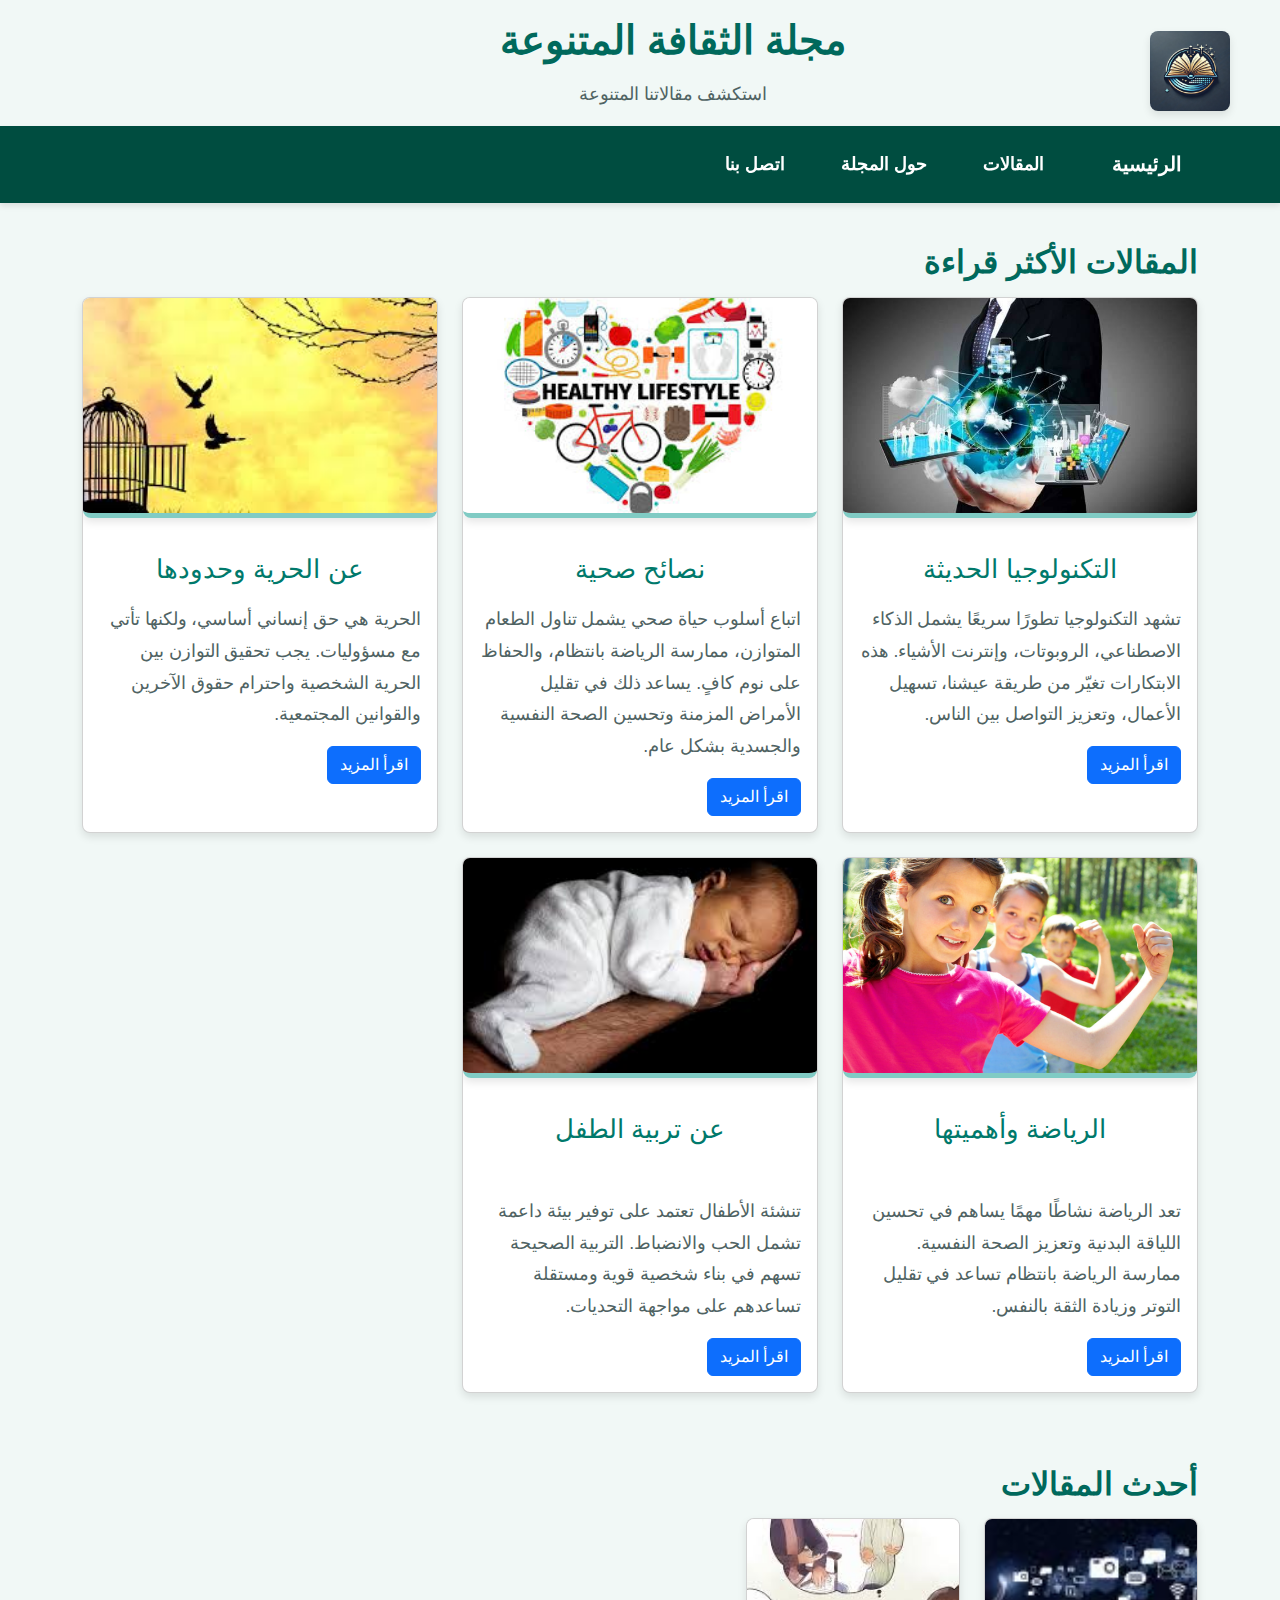
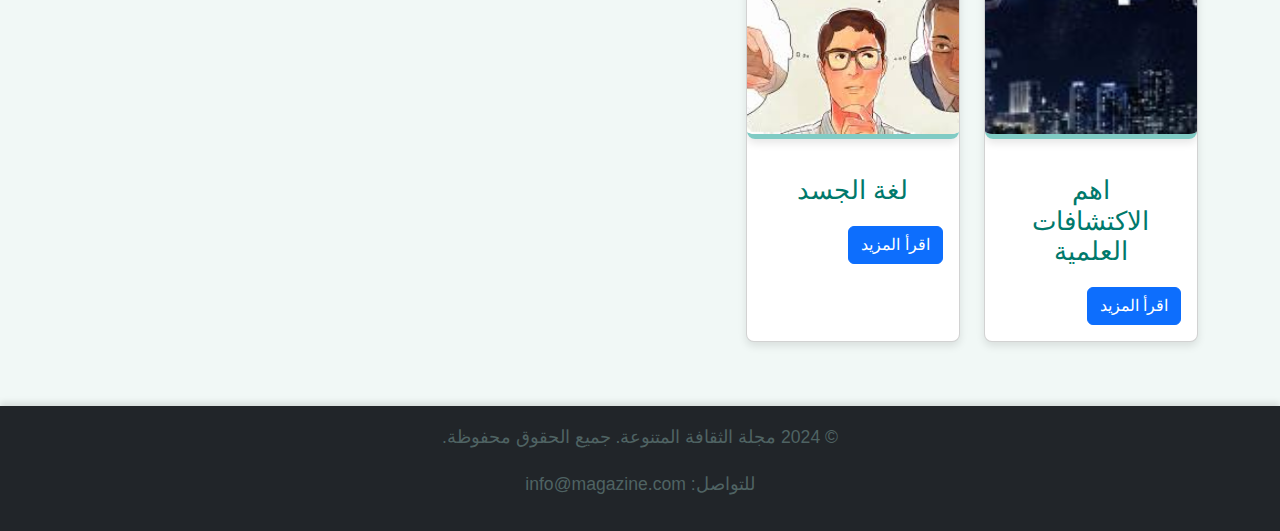
<file: Articles_project/index.html>
<!DOCTYPE html>
<html lang="ar" dir="rtl">

<head>
    <meta charset="UTF-8">
    <meta name="viewport" content="width=device-width, initial-scale=1.0">
    <title>المجلة الإلكترونية</title>
    <link rel="stylesheet" href="https://cdn.jsdelivr.net/npm/bootstrap@5.3.0/dist/css/bootstrap.min.css">
    <link rel="stylesheet" href="style.css">
</head>

<body>
    <!-- Header -->
    <header class="text-white text-center py-3 ">
        <!-- Logo and Title -->
        <div class="header-container" style="display: flex; align-items: center; justify-content: space-between;">
            <!-- Logo -->
            <img src="img/logo.webp" alt="شعار المجلة" class="img-fluid" style="max-height: 80px; margin-right: 50px;">
            <!-- Title and Description -->
            <div style=" margin-left: 500px;">
                <h1>مجلة الثقافة المتنوعة</h1>
                <p>استكشف مقالاتنا المتنوعة</p>
            </div>
        </div>

        <!-- Navbar -->
        <nav class="navbar navbar-expand-lg navbar-dark ">
            <div class="container">
                <a class="navbar-brand" href="index.html">الرئيسية</a>
                <button class="navbar-toggler" type="button" data-bs-toggle="collapse" data-bs-target="#navbarNav">
                    <span class="navbar-toggler-icon"></span>
                </button>
                <div class="collapse navbar-collapse" id="navbarNav">
                    <ul class="navbar-nav">
                        <li class="nav-item">
                            <a class="nav-link active" href="articles.html">المقالات</a>
                        </li>
                        <li class="nav-item">
                            <a class="nav-link" href="about.html">حول المجلة</a>
                        </li>
                        <li class="nav-item">
                            <a class="nav-link" href="contact.html">اتصل بنا</a>
                        </li>
                    </ul>
                </div>
            </div>
        </nav>
    </header>

    <!-- Main Content -->
    <main class="container my-4">
        <!-- Most Read Articles -->
        <section>
            <h2>المقالات الأكثر قراءة</h2>
            <div class="d-flex flex-wrap justify-content-between">
                 <!-- Article Card 2 -->
                 <div class="row">

            <div class="col-md-4 mb-4">
                <div class="card h-100">
                    <img src="img/tech1.jpg" id="article1-img" class="card-img-top" alt="التكنولوجيا" >
                    <div class="card-body">
                        <h5 class="card-title">التكنولوجيا الحديثة</h5>
                        <p class="card-text">تشهد التكنولوجيا تطورًا سريعًا يشمل الذكاء الاصطناعي، الروبوتات، وإنترنت الأشياء. هذه الابتكارات تغيّر من طريقة عيشنا، تسهيل الأعمال، وتعزيز التواصل بين الناس.</p>
                        <button class="btn btn-primary" onclick="openArticle(0)">اقرأ المزيد</button>
                    </div>
                </div>
            </div>

                <div class="col-md-4 mb-4">
                 <div class="card h-100">
                    <img src="img/life1.jfif" id="article2-img" class="card-img-top" alt="الصحة" >
                    <div class="card-body">
                        <h5 class="card-title">نصائح صحية</h5>
                        <p class="card-text">
                            اتباع أسلوب حياة صحي يشمل تناول الطعام المتوازن، ممارسة الرياضة بانتظام، والحفاظ على نوم كافٍ. يساعد ذلك في تقليل الأمراض المزمنة وتحسين الصحة النفسية والجسدية بشكل عام.</p>
                        
                        <button class="btn btn-primary" onclick="openArticle(4)">اقرأ المزيد</button>

                    </div>
                </div>
                </div>
                <div class="col-md-4 mb-4">
                    <div class="card h-100">
                        <img src="img/free1.jfif" id="article3-img" class="card-img-top" alt="الحرية" >
                        <div class="card-body">
                            <h5 class="card-title">عن الحرية وحدودها</h5>
                            <p class="card-text">الحرية هي حق إنساني أساسي، ولكنها تأتي مع مسؤوليات. يجب تحقيق التوازن بين الحرية الشخصية واحترام حقوق الآخرين والقوانين المجتمعية.</p>
                            <button class="btn btn-primary" onclick="openArticle(10)">اقرأ المزيد</button>
                        </div>
                    </div>
                </div>
                <div class="col-md-4 mb-4">
                    <div class="card h-100">
                        <img src="img/sport2.jpg" id="article4-img" class="card-img-top" alt="الرياضة">
                        <div class="card-body">
                            <h5 class="card-title">الرياضة وأهميتها</h5>
                            <p class="card-text"><br>تعد الرياضة نشاطًا مهمًا يساهم في تحسين اللياقة البدنية وتعزيز الصحة النفسية. ممارسة الرياضة بانتظام تساعد في تقليل التوتر وزيادة الثقة بالنفس.</p>
                            <button class="btn btn-primary" onclick="openArticle(6)">اقرأ المزيد</button>
                        </div>
                    </div>
                </div>

                <div class="col-md-4 mb-4">
                    <div class="card h-100">
                        <img src="img/child.jfif" id="article5-img" class="card-img-top" >
                        <div class="card-body">
                            <h5 class="card-title">عن تربية الطفل</h5>
                            <p class="card-text"><br>تنشئة الأطفال تعتمد على توفير بيئة داعمة تشمل الحب والانضباط. التربية الصحيحة تسهم في بناء شخصية قوية ومستقلة تساعدهم على مواجهة التحديات.</p>
    
                            <button class="btn btn-primary" onclick="openArticle(18)">اقرأ المزيد</button>
                        </div>
                    </div>
                </div>
            

        </section>
    </div>
        <!-- Latest Articles -->
        <section class="mt-5">
            <h2>أحدث المقالات</h2>
            <div class="d-flex justify-content-between flex-wrap">
                <div class="row">

                   
                <div class="col-md-4 mb-4">
                    <div class="card h-100">
                    <img src="img/tech7.jpg" class="card-img-top" alt="العلم">
                    <div class="card-body">
                        <h5 class="card-title">اهم الاكتشافات العلمية</h5>
                        <button class="btn btn-primary" onclick="openArticle(12)">اقرأ المزيد</button>
                    </div>
                </div>
                </div>
                <div class="col-md-4 mb-4">
                    <div class="card h-100">
                    <img src="img/body1.jfif" class="card-img-top" alt="الجسد">
                    <div class="card-body">
                        <h5 class="card-title">لغة الجسد</h5>
                        <button class="btn btn-primary" onclick="openArticle(7)">اقرأ المزيد</button>
                    </div>
                </div>
                </div>
            </div>
            </div>
        </section>
    </main>


    <!-- Footer -->
    <footer class="bg-dark text-white text-center py-3">
        <p>&copy; 2024 مجلة الثقافة المتنوعة. جميع الحقوق محفوظة.</p>
        <p>للتواصل: info@magazine.com</p>
    </footer>

    <!-- JavaScript Section -->
    <script src="https://cdn.jsdelivr.net/npm/bootstrap@5.3.0/dist/js/bootstrap.bundle.min.js"></script>
    <script src="app.js"></script>
</body>

</html>
</file>
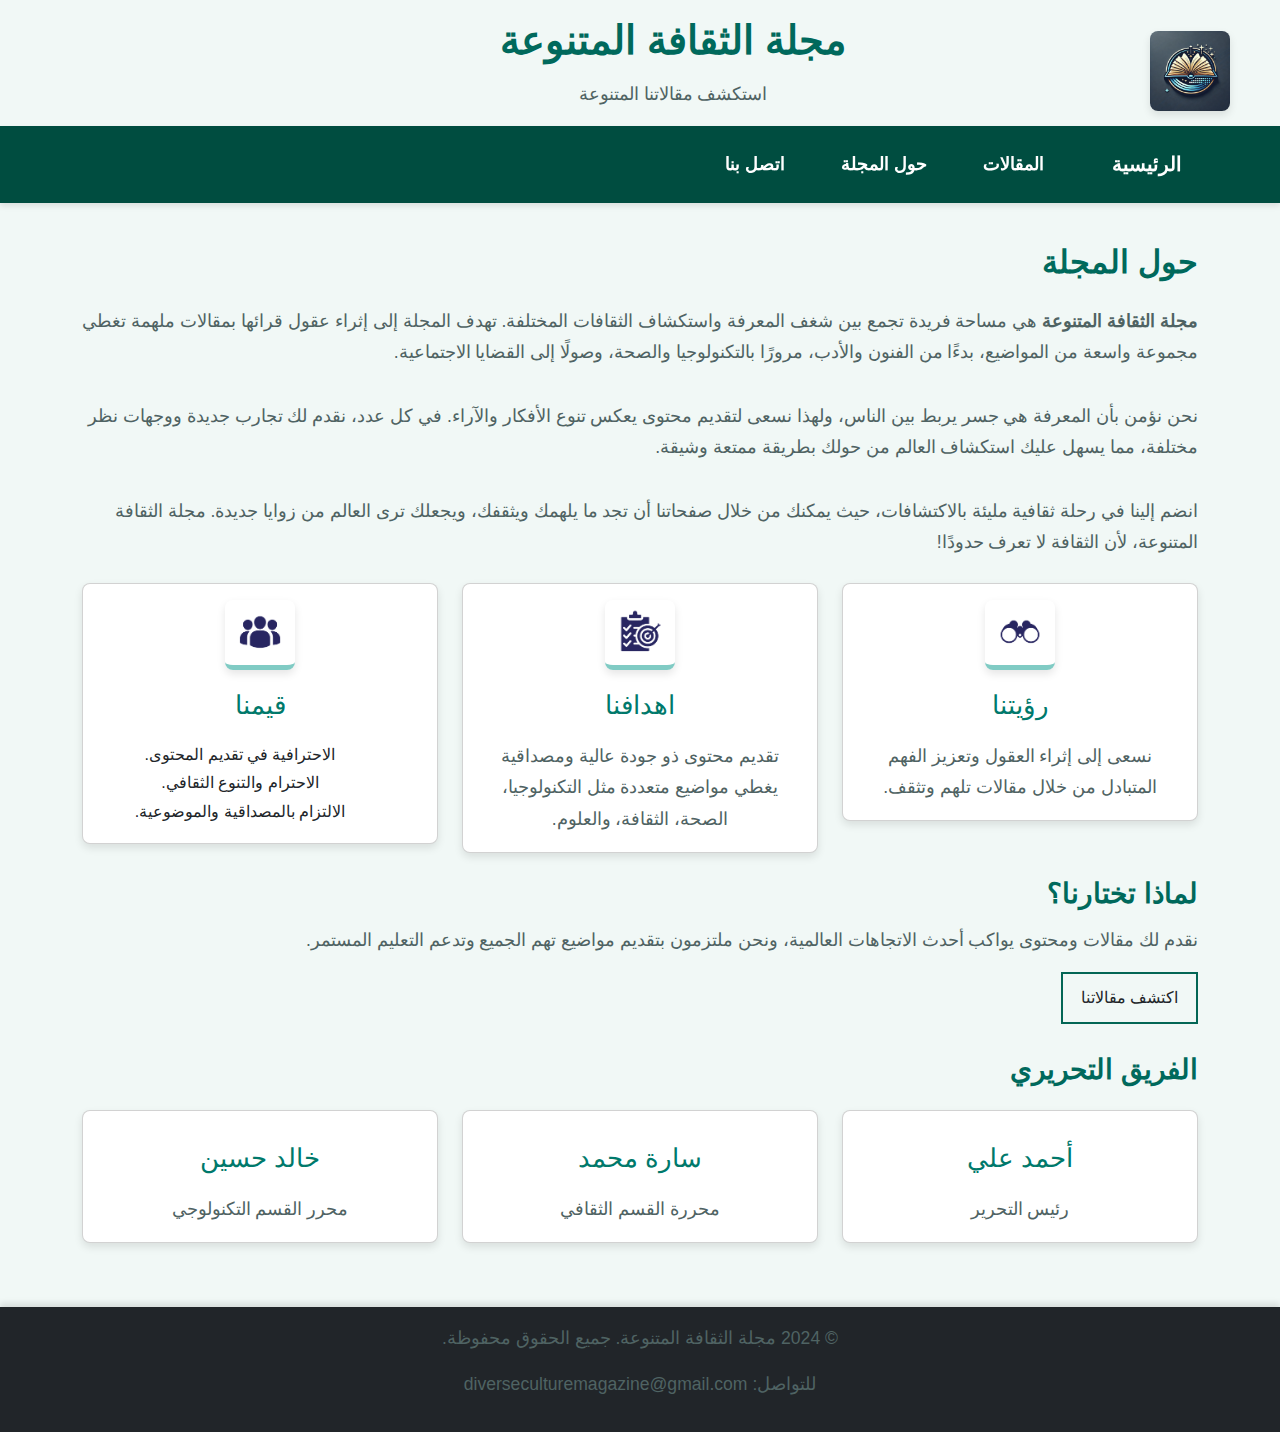
<file: Articles_project/about.html>
<!DOCTYPE html>
<html lang="ar" dir="rtl">

<head>
    <meta charset="UTF-8">
    <meta name="viewport" content="width=device-width, initial-scale=1.0">
    <title>حول المجلة - مجلة الثقافة المتنوعة</title>
    <link rel="stylesheet" href="https://cdn.jsdelivr.net/npm/bootstrap@5.3.0/dist/css/bootstrap.min.css">
    <link rel="stylesheet" href="style.css">
    
</head>

<body>
  <!-- Header -->
  <header class=" text-white text-center py-3">
    <!-- Logo and Title -->
    <div class="header-container" style="display: flex; align-items: center; justify-content: space-between;">
        <!-- Logo -->
        <img src="img/logo.webp" alt="شعار المجلة" class="img-fluid" style="max-height: 80px; margin-right: 50px;">
        <!-- Title and Description -->
        <div style=" margin-left: 500px;">
            <h1>مجلة الثقافة المتنوعة</h1>
            <p>استكشف مقالاتنا المتنوعة</p>
        </div>
    </div>
  <!-- Navbar -->
    <nav class="navbar navbar-expand-lg navbar-dark ">
        <div class="container">
          <a class="navbar-brand" href="index.html">الرئيسية</a>
            <button class="navbar-toggler" type="button" data-bs-toggle="collapse" data-bs-target="#navbarNav">
              <span class="navbar-toggler-icon"></span>
            </button>
            <div class="collapse navbar-collapse" id="navbarNav">
              <ul class="navbar-nav">
                  <li class="nav-item">
                      <a class="nav-link active" href="articles.html">المقالات</a>
                  </li>
                  <li class="nav-item">
                      <a class="nav-link" href="about.html">حول المجلة</a>
                  </li>
                  <li class="nav-item">
                      <a class="nav-link" href="contact.html">اتصل بنا</a>
                  </li>
              </ul>
            </div>
        </div>
    </nav>
</header>

    <!-- Main Content -->
    <main class="container my-4">
        <h2 class="mb-4">حول المجلة</h2>
        <p class="mb-4">
            <strong>مجلة الثقافة المتنوعة</strong> هي مساحة فريدة تجمع بين شغف المعرفة واستكشاف الثقافات المختلفة. تهدف المجلة إلى إثراء عقول قرائها بمقالات ملهمة تغطي مجموعة واسعة من المواضيع، بدءًا من الفنون والأدب، مرورًا بالتكنولوجيا والصحة، وصولًا إلى القضايا الاجتماعية.
            <br><br>
            نحن نؤمن بأن المعرفة هي جسر يربط بين الناس، ولهذا نسعى لتقديم محتوى يعكس تنوع الأفكار والآراء. في كل عدد، نقدم لك تجارب جديدة ووجهات نظر مختلفة، مما يسهل عليك استكشاف العالم من حولك بطريقة ممتعة وشيقة.
            <br><br>
            انضم إلينا في رحلة ثقافية مليئة بالاكتشافات، حيث يمكنك من خلال صفحاتنا أن تجد ما يلهمك ويثقفك، ويجعلك ترى العالم من زوايا جديدة. مجلة الثقافة المتنوعة، لأن الثقافة لا تعرف حدودًا!
        </p>
        <div class="row">
            <div class="col-md-4">
                <div class="card text-center mb-4">
                    <div class="card-body">
                        <img src="img/رؤيتنا.png" alt="" style="max-height: 70px; max-width: 70px;">
                        <h5 class="card-title">رؤيتنا</h5>
                        <p class="card-text">نسعى إلى إثراء العقول وتعزيز الفهم المتبادل من خلال مقالات تلهم وتثقف.</p>
                    </div>
                </div>
            </div>
            <div class="col-md-4">
                <div class="card text-center mb-4">
                    <div class="card-body">
                        <img src="img/اهدافنا.png" alt="" style="max-height: 70px; max-width: 70px;">
                        <h5 class="card-title">اهدافنا</h5>
                        <p class="card-text">تقديم محتوى ذو جودة عالية ومصداقية يغطي مواضيع متعددة مثل التكنولوجيا، الصحة، الثقافة، والعلوم.</p>
                    </div>
                </div>
            </div>
            <div class="col-md-4">
                <div class="card text-center mb-4">
                    <div class="card-body">
                        <img src="img/ح.png" alt="" style="max-height: 70px; max-width: 70px;">
                        <h5 class="card-title">قيمنا</h5>
                        <ul class="card-text list-unstyled">
                            <li>الاحترافية في تقديم المحتوى.</li>
                            <li>الاحترام والتنوع الثقافي.</li>
                            <li>الالتزام بالمصداقية والموضوعية.</li>
                        </ul>
                    </div>
                </div>
            </div>
        </div>
        <h3>لماذا تختارنا؟</h3>
        <p>
            نقدم لك مقالات ومحتوى يواكب أحدث الاتجاهات العالمية، ونحن ملتزمون بتقديم مواضيع تهم الجميع وتدعم التعليم المستمر.
        </p>
        <div class="text-center " style="display: inline-block; border: 2px solid #036655;padding: 5px;">
            <button class="btn btn-custom" onclick="window.location.href='articles.html'">اكتشف مقالاتنا</button>
        </div>
        <br><br>
        <!-- Team Section -->
        <h3 class="mb-4">الفريق التحريري</h3>
        <div class="row">
            <div class="col-md-4">
                <div class="card text-center mb-4">
                    <div class="card-body">
                        <h5 class="card-title mt-3">أحمد علي</h5>
                        <p class="card-text">رئيس التحرير</p>
                    </div>
                </div>
            </div>
            <div class="col-md-4">
                <div class="card text-center mb-4">
                    <div class="card-body">
                        <h5 class="card-title mt-3">سارة محمد</h5>
                        <p class="card-text">محررة القسم الثقافي</p>
                    </div>
                </div>
            </div>
            <div class="col-md-4">
                <div class="card text-center mb-4">
                    <div class="card-body">
                        <h5 class="card-title mt-3">خالد حسين</h5>
                        <p class="card-text">محرر القسم التكنولوجي</p>
                    </div>
                </div>
            </div>
        </div>
    </main>

    <!-- Footer -->
    <footer class="bg-dark text-white text-center py-3">
        <p>&copy; 2024 مجلة الثقافة المتنوعة. جميع الحقوق محفوظة.</p>
        <p>للتواصل: diverseculturemagazine@gmail.com</p>
    </footer>

    <script src="https://cdn.jsdelivr.net/npm/bootstrap@5.3.0/dist/js/bootstrap.bundle.min.js"></script>
    <script src="app.js"></script>

</body>
</html>
</file>
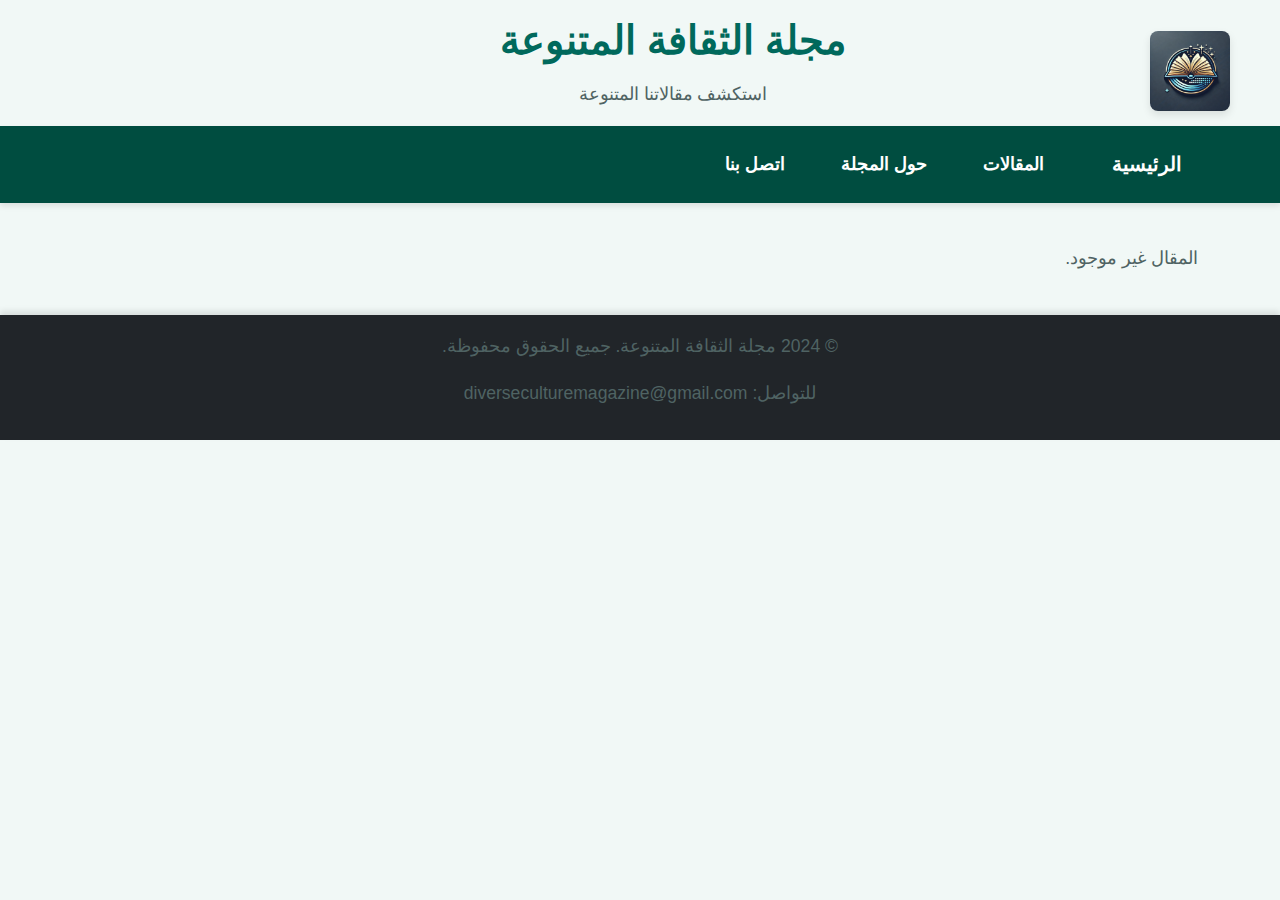
<file: Articles_project/article.html>
<!DOCTYPE html>
<html lang="ar" dir="rtl">

<head>
    <meta charset="UTF-8">
    <meta name="viewport" content="width=device-width, initial-scale=1.0">
    <title>عنوان المقال - مجلة الثقافة المتنوعة</title>
    <link rel="stylesheet" href="https://cdn.jsdelivr.net/npm/bootstrap@5.3.0/dist/css/bootstrap.min.css">
    <link rel="stylesheet" href="style.css">
</head>
<body>
    <!-- Header -->
    <header class="text-white text-center py-3 ">
        <!-- Logo and Title -->
        <div class="header-container" style="display: flex; align-items: center; justify-content: space-between;">
            <!-- Logo -->
            <img src="img/logo.webp" alt="شعار المجلة" class="img-fluid" style="max-height: 80px; margin-right: 50px;">
            <!-- Title and Description -->
            <div style=" margin-left: 500px;">
                <h1>مجلة الثقافة المتنوعة</h1>
                <p>استكشف مقالاتنا المتنوعة</p>
            </div>
        </div>

        <!-- Navbar -->
        <nav class="navbar navbar-expand-lg navbar-dark ">
            <div class="container">
                <a class="navbar-brand" href="index.html">الرئيسية</a>
                <button class="navbar-toggler" type="button" data-bs-toggle="collapse" data-bs-target="#navbarNav">
                    <span class="navbar-toggler-icon"></span>
                </button>
                <div class="collapse navbar-collapse" id="navbarNav">
                    <ul class="navbar-nav">
                        <li class="nav-item">
                            <a class="nav-link active" href="articles.html">المقالات</a>
                        </li>
                        <li class="nav-item">
                            <a class="nav-link" href="about.html">حول المجلة</a>
                        </li>
                        <li class="nav-item">
                            <a class="nav-link" href="contact.html">اتصل بنا</a>
                        </li>
                    </ul>
                </div>
            </div>
        </nav>
    </header>


    <!-- Main Content -->
    <main id="article-content" class="container my-4">
        <!-- المحتوى سيتم تحميله ديناميكيًا هنا -->
    </main>
    
       
    <!-- Footer -->
    <footer class="bg-dark text-white text-center py-3">
        <p>&copy; 2024 مجلة الثقافة المتنوعة. جميع الحقوق محفوظة.</p>
        <p>للتواصل: diverseculturemagazine@gmail.com</p>
    </footer>

    <script src="https://cdn.jsdelivr.net/npm/bootstrap@5.3.0/dist/js/bootstrap.bundle.min.js"></script>
    <script src="app.js"></script>

</body>
</html>
</file>
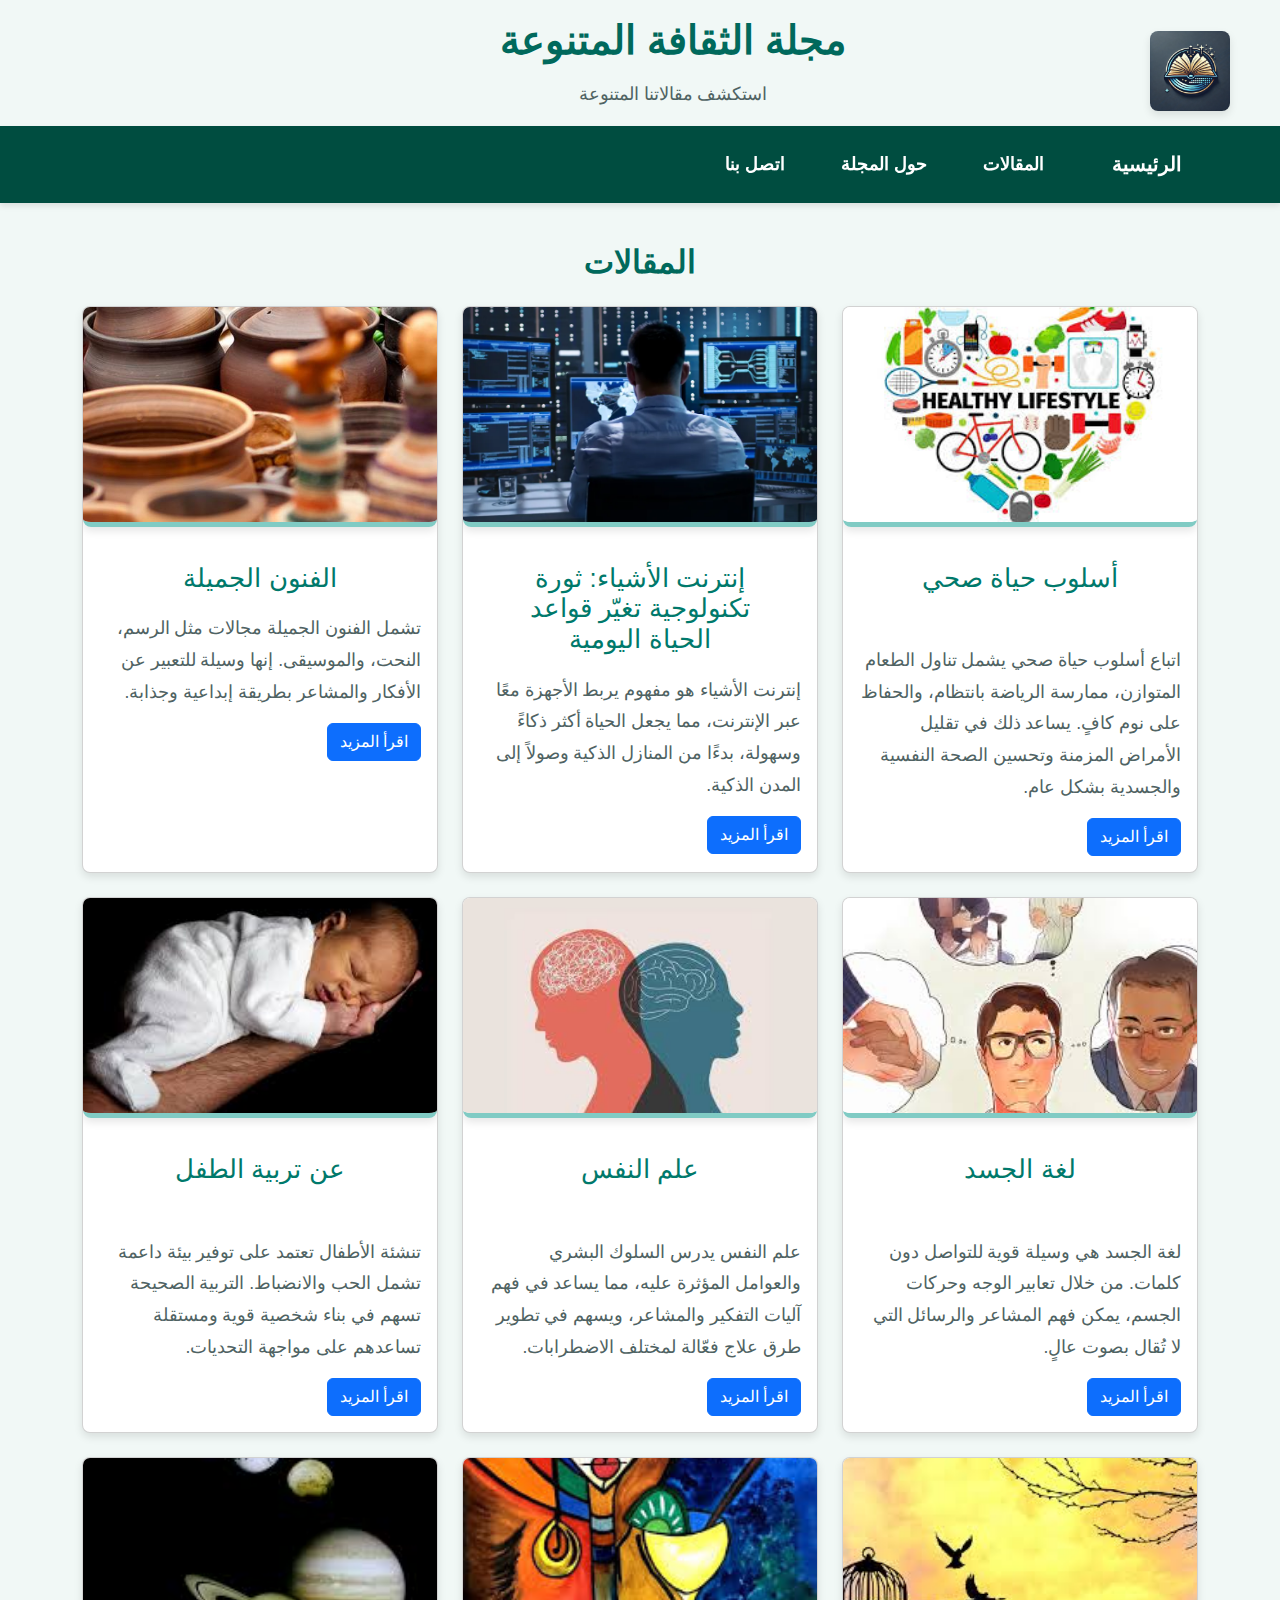
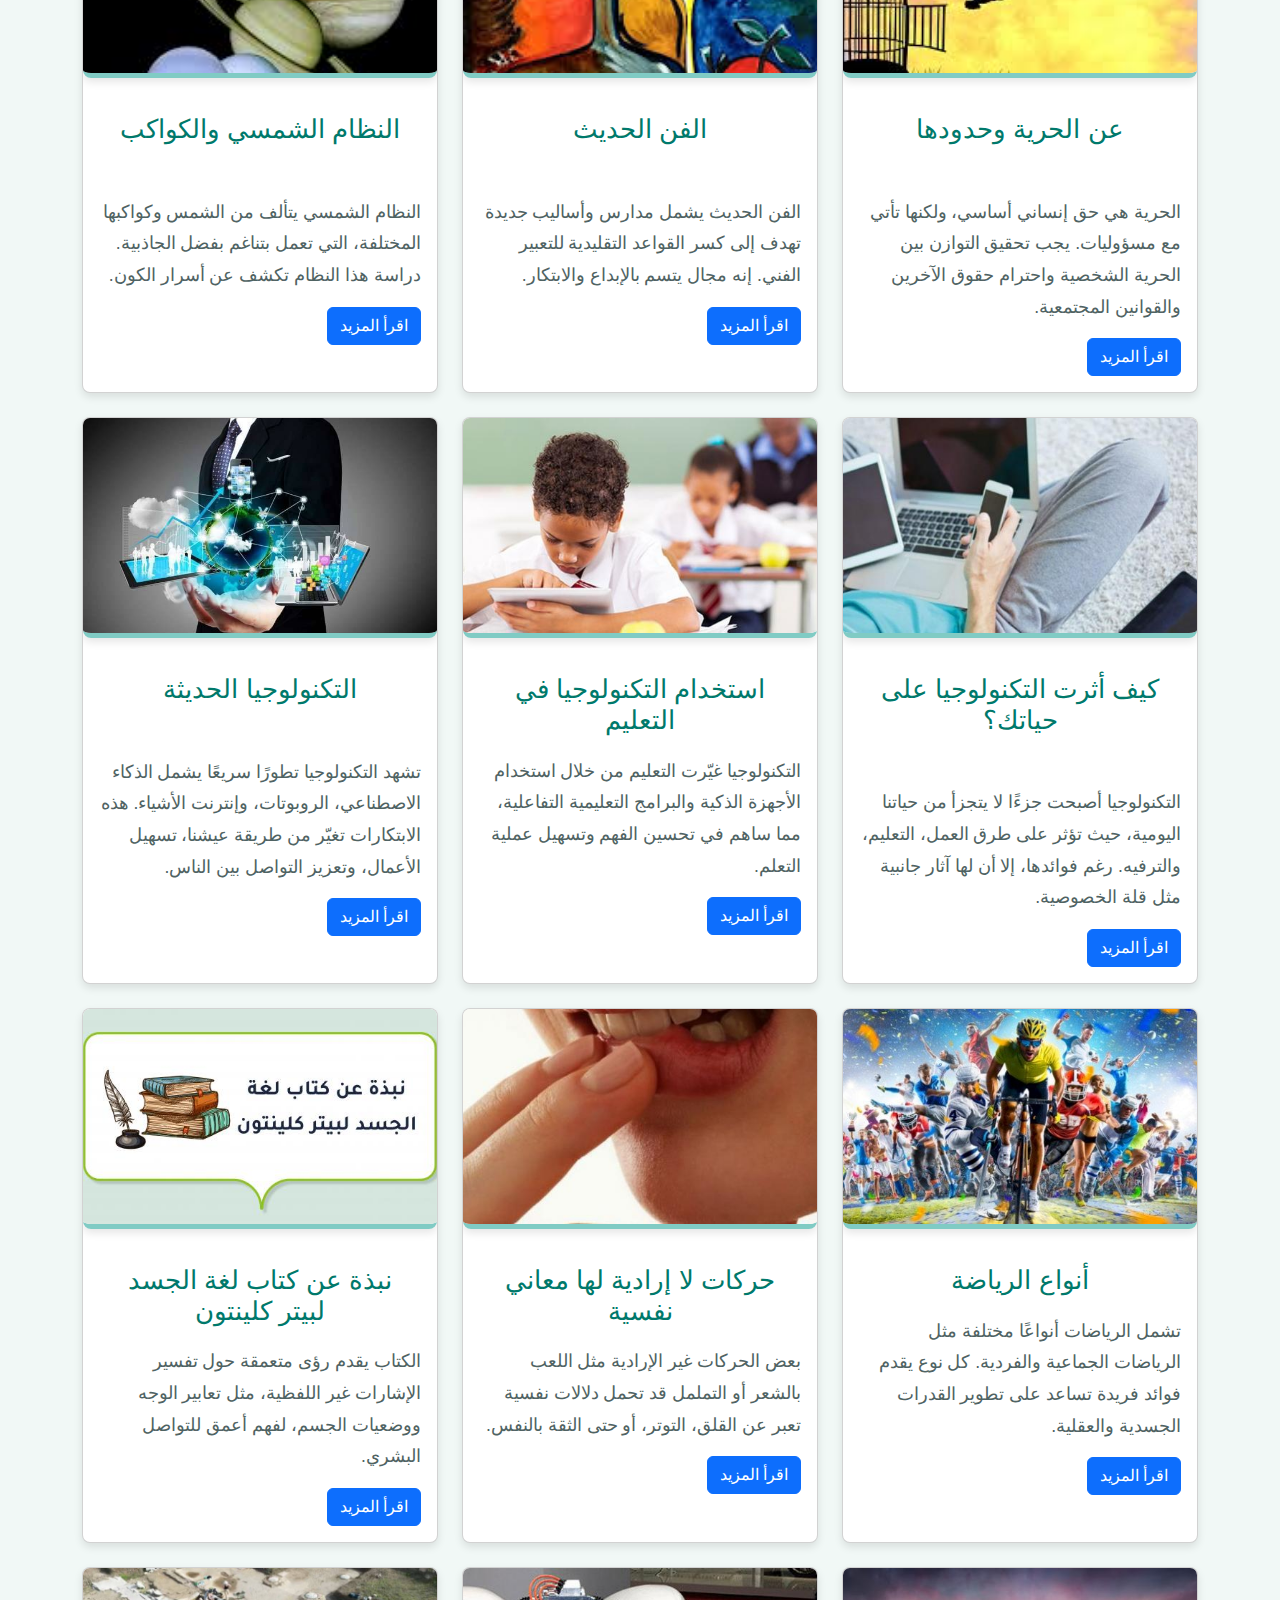
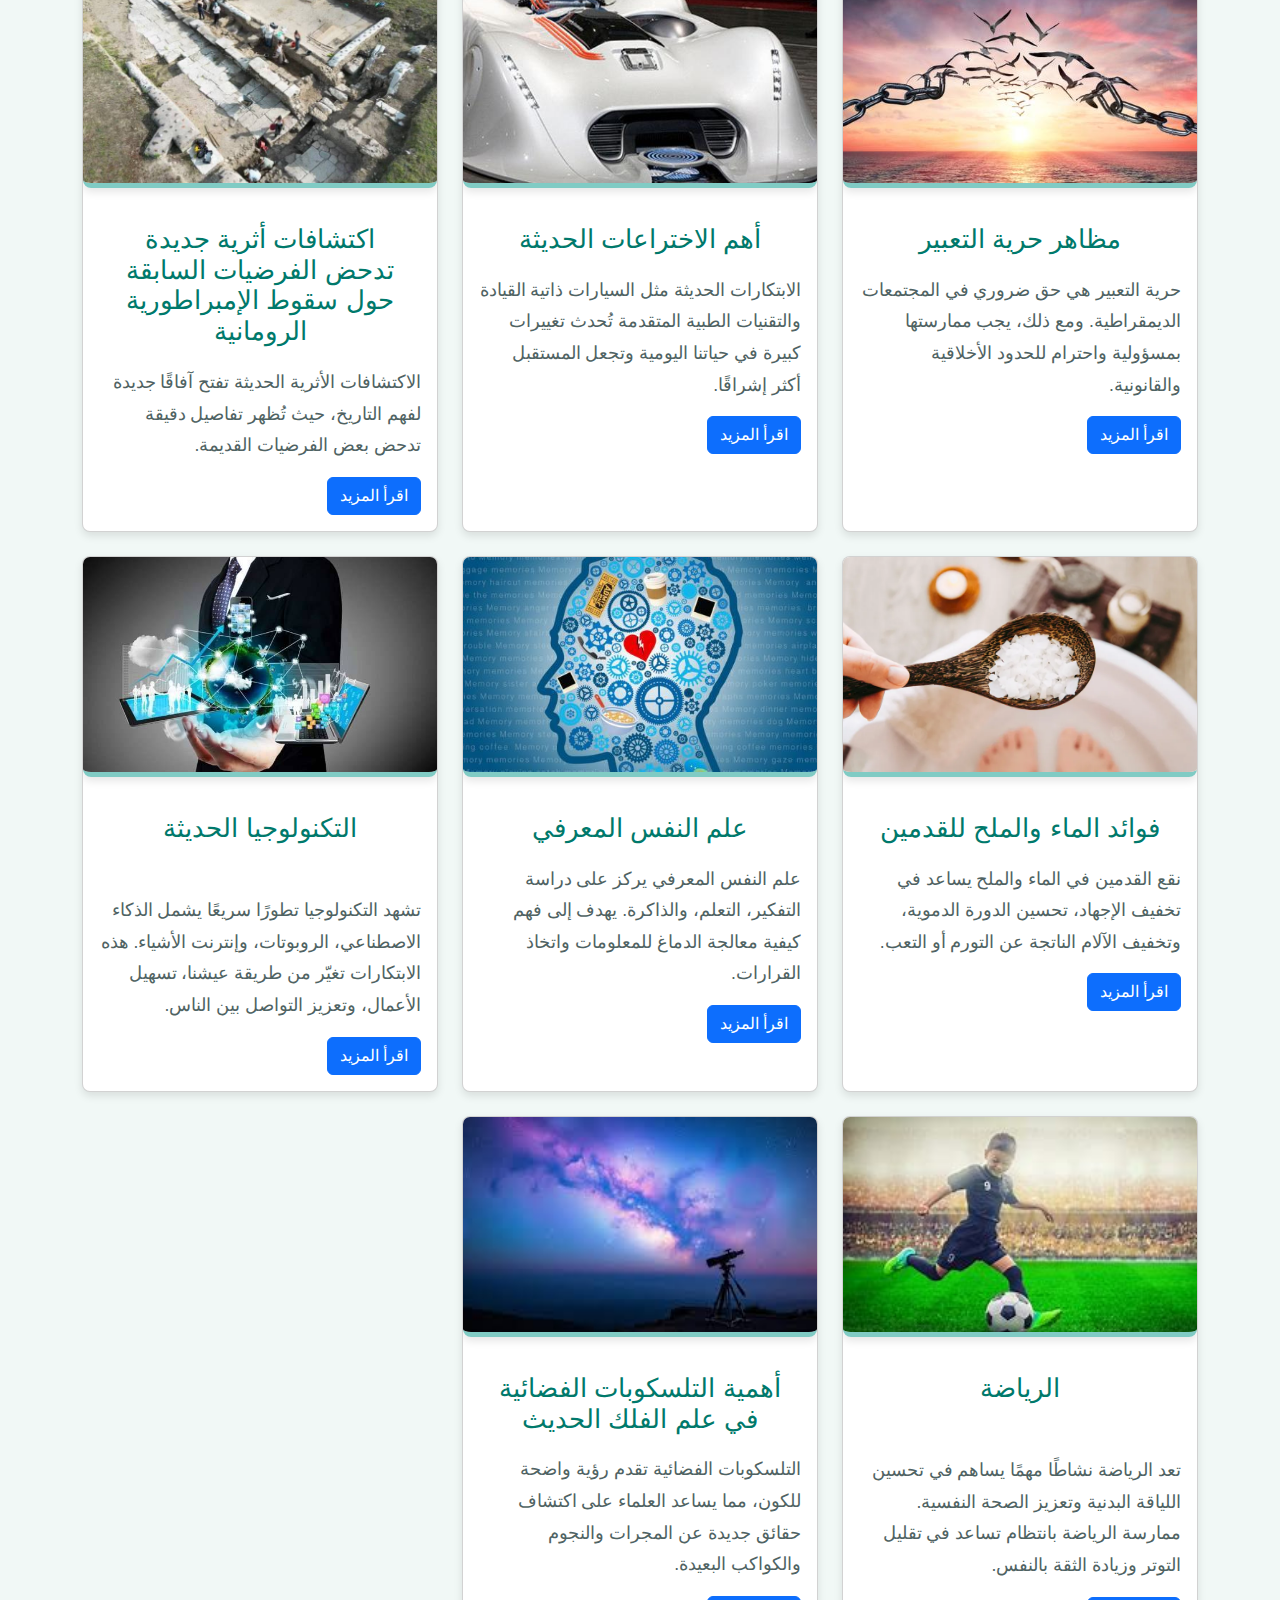
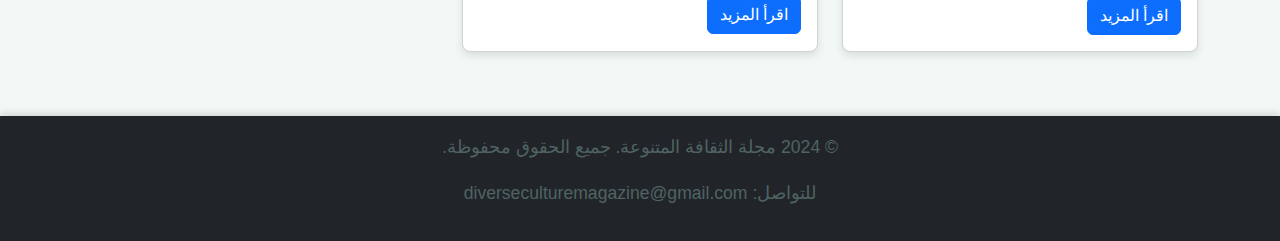
<file: Articles_project/articles.html>
<!DOCTYPE html>
<html lang="ar" dir="rtl">

<head>
    <meta charset="UTF-8">
    <meta name="viewport" content="width=device-width, initial-scale=1.0">
    <title>المقالات - مجلة الثقافة المتنوعة</title>
    <link rel="stylesheet" href="https://cdn.jsdelivr.net/npm/bootstrap@5.3.0/dist/css/bootstrap.min.css">
    <link rel="stylesheet" href="style.css">
</head>
<body>
    <!-- Header -->
<header class=" text-white text-center py-3">
      <!-- Logo and Title -->
    <div class="header-container" style="display: flex; align-items: center; justify-content: space-between;">
        <img src="img/logo.webp" alt="شعار المجلة" class="img-fluid" style="max-height: 80px; margin-right: 50px;">
        <!-- Title and Description -->
        <div style=" margin-left: 500px;">
         <h1>مجلة الثقافة المتنوعة</h1>
         <p>استكشف مقالاتنا المتنوعة</p>
        </div>
    </div>
    <!-- Navbar -->
    <nav class="navbar navbar-expand-lg navbar-dark ">
        <div class="container">
            <a class="navbar-brand" href="index.html">الرئيسية</a>
            <button class="navbar-toggler" type="button" data-bs-toggle="collapse" data-bs-target="#navbarNav">
                <span class="navbar-toggler-icon"></span>
            </button>
            <div class="collapse navbar-collapse" id="navbarNav">
                <ul class="navbar-nav">
                    <li class="nav-item">
                        <a class="nav-link active" href="articles.html">المقالات</a>
                    </li>
                    <li class="nav-item">
                        <a class="nav-link" href="about.html">حول المجلة</a>
                    </li>
                    <li class="nav-item">
                        <a class="nav-link" href="contact.html">اتصل بنا</a>
                    </li>
                </ul>
            </div>
        </div>
    </nav>
</header>
    <!-- Main Content -->
    <main class="container my-4">
        <h2 class="text-center mb-4">المقالات</h2>
        <div class="row">
            <!-- Article Card 1 -->
            <div class="col-md-4 mb-4">
                <div class="card h-100">
                    <img src="img/life1.jfif" class="card-img-top" alt="Article 1">
                    <div class="card-body">
                        <h5 class="card-title">أسلوب حياة صحي</h5>
                        <p class="card-text"><br>
                            اتباع أسلوب حياة صحي يشمل تناول الطعام المتوازن، ممارسة الرياضة بانتظام، والحفاظ على نوم كافٍ. يساعد ذلك في تقليل الأمراض المزمنة وتحسين الصحة النفسية والجسدية بشكل عام.</p>
                            
                        <button class="btn btn-primary" onclick="openArticle(4)">اقرأ المزيد</button>
                    </div>
                </div>
            </div>
           

            <!-- Article Card 2 -->
            
            <div class="col-md-4 mb-4">
                <div class="card h-100">
                    <img src="img/tech4.webp" class="card-img-top" alt="Article 2">
                    <div class="card-body">
                        <h5 class="card-title">إنترنت الأشياء: ثورة تكنولوجية تغيّر قواعد الحياة اليومية</h5>
                        <p class="card-text">  إنترنت الأشياء هو مفهوم يربط الأجهزة معًا عبر الإنترنت، مما يجعل الحياة أكثر ذكاءً وسهولة، بدءًا من المنازل الذكية وصولاً إلى المدن الذكية.</p>

                        <button class="btn btn-primary" onclick="openArticle(3)">اقرأ المزيد</button>
                    </div>
                </div>
            </div>
            <!-- Article Card 3 -->
            <div class="col-md-4 mb-4">
                <div class="card h-100">
                    <img src="img/art4.jpg" class="card-img-top" alt="Article 3">
                    <div class="card-body">
                        <h5 class="card-title">  الفنون الجميلة</h5>
                        <p class="card-text"> تشمل الفنون الجميلة مجالات مثل الرسم، النحت، والموسيقى. إنها وسيلة للتعبير عن الأفكار والمشاعر بطريقة إبداعية وجذابة.</p>
                        <button class="btn btn-primary" onclick="openArticle(21)">اقرأ المزيد</button>
                    </div>
                </div>
            </div>
            
             <!-- Article Card 4 -->
             <div class="col-md-4 mb-4">
                <div class="card h-100">
                    <img src="img/body1.jfif" class="card-img-top" alt="Article 4">
                    <div class="card-body">
                        <h5 class="card-title">لغة الجسد</h5>
                        <p class="card-text"><br>لغة الجسد هي وسيلة قوية للتواصل دون كلمات. من خلال تعابير الوجه وحركات الجسم، يمكن فهم المشاعر والرسائل التي لا تُقال بصوت عالٍ.</p>

                        <button class="btn btn-primary" onclick="openArticle(7)">اقرأ المزيد</button>
                    </div>
                </div>
            </div>
             <!-- Article Card 5 -->
             <div class="col-md-4 mb-4">
                <div class="card h-100">
                    <img src="img/sc.jfif" class="card-img-top" alt="Article 5">
                    <div class="card-body">
                        <h5 class="card-title">علم النفس</h5>
                        <p class="card-text"><br>علم النفس يدرس السلوك البشري والعوامل المؤثرة عليه، مما يساعد في فهم آليات التفكير والمشاعر، ويسهم في تطوير طرق علاج فعّالة لمختلف الاضطرابات.</p>

                        <button class="btn btn-primary" onclick="openArticle(16)">اقرأ المزيد</button>
                    </div>
                </div>
            </div>
             <!-- Article Card 6 -->
             <div class="col-md-4 mb-4">
                <div class="card h-100">
                    <img src="img/child.jfif" class="card-img-top" alt="Article 6">
                    <div class="card-body">
                        <h5 class="card-title">عن تربية الطفل</h5>
                        <p class="card-text"><br>تنشئة الأطفال تعتمد على توفير بيئة داعمة تشمل الحب والانضباط. التربية الصحيحة تسهم في بناء شخصية قوية ومستقلة تساعدهم على مواجهة التحديات.</p>

                        <button class="btn btn-primary" onclick="openArticle(18)">اقرأ المزيد</button>
                    </div>
                </div>
            </div>
             <!-- Article Card 7 -->
             <div class="col-md-4 mb-4">
                <div class="card h-100">
                    <img src="img/free1.jfif" class="card-img-top" alt="Article 7">
                    <div class="card-body">
                        <h5 class="card-title">عن الحرية وحدودها</h5>
                        <p class="card-text"><br>الحرية هي حق إنساني أساسي، ولكنها تأتي مع مسؤوليات. يجب تحقيق التوازن بين الحرية الشخصية واحترام حقوق الآخرين والقوانين المجتمعية.</p>

                        <button class="btn btn-primary" onclick="openArticle(10)">اقرأ المزيد</button>
                    </div>
                </div>
            </div>
            <!-- Article Card 8 -->
            <div class="col-md-4 mb-4">
                <div class="card h-100">
                    <img src="img/art1.jfif" class="card-img-top" alt="Article 8">
                    <div class="card-body">
                        <h5 class="card-title">الفن الحديث</h5>
                        <p class="card-text"><br>الفن الحديث يشمل مدارس وأساليب جديدة تهدف إلى كسر القواعد التقليدية للتعبير الفني. إنه مجال يتسم بالإبداع والابتكار.</p>

                        <button class="btn btn-primary" onclick="openArticle(20)">اقرأ المزيد</button>
                    </div>
                </div>
            </div>
             <!-- Article Card 9 -->
             <div class="col-md-4 mb-4">
                <div class="card h-100">
                    <img src="img/k2.jfif" class="card-img-top" alt="Article 9">
                    <div class="card-body">
                        <h5 class="card-title">النظام الشمسي والكواكب</h5>
                        <p class="card-text"><br>النظام الشمسي يتألف من الشمس وكواكبها المختلفة، التي تعمل بتناغم بفضل الجاذبية. دراسة هذا النظام تكشف عن أسرار الكون.</p>

                        <button class="btn btn-primary" onclick="openArticle(22)">اقرأ المزيد</button>
                    </div>
                </div>
            </div>
            <!-- Article Card 10 -->
            <div class="col-md-4 mb-4">
                <div class="card h-100">
                    <img src="img/tech2.jpg" class="card-img-top" alt="Article 10">
                    <div class="card-body">
                        <h5 class="card-title">كيف أثرت التكنولوجيا على حياتك؟ </h5>
                        <p class="card-text"><br>التكنولوجيا أصبحت جزءًا لا يتجزأ من حياتنا اليومية، حيث تؤثر على طرق العمل، التعليم، والترفيه. رغم فوائدها، إلا أن لها آثار جانبية مثل قلة الخصوصية.</p>

                        <button class="btn btn-primary" onclick="openArticle(1)">اقرأ المزيد</button>
                    </div>
                </div>
            </div>
             <!-- Article Card 11 -->
             <div class="col-md-4 mb-4">
                <div class="card h-100">
                    <img src="img/tech5.jpg" class="card-img-top" alt="Article 11">
                    <div class="card-body">
                        <h5 class="card-title"> استخدام التكنولوجيا في التعليم </h5>
                        <p class="card-text"> التكنولوجيا غيّرت التعليم من خلال استخدام الأجهزة الذكية والبرامج التعليمية التفاعلية، مما ساهم في تحسين الفهم وتسهيل عملية التعلم.</p>

                        <button class="btn btn-primary" onclick="openArticle(2)">اقرأ المزيد</button>
                    </div>
                </div>
            </div>
             <!-- Article Card 12 -->
             <div class="col-md-4 mb-4">
                <div class="card h-100">
                    <img src="img/tech1.jpg" class="card-img-top" alt="Article 12">
                    <div class="card-body">
                        <h5 class="card-title">التكنولوجيا الحديثة</h5>
                        <p class="card-text"><br>تشهد التكنولوجيا تطورًا سريعًا يشمل الذكاء الاصطناعي، الروبوتات، وإنترنت الأشياء. هذه الابتكارات تغيّر من طريقة عيشنا، تسهيل الأعمال، وتعزيز التواصل بين الناس.</p>
                         <button class="btn btn-primary" onclick="openArticle(12)">اقرأ المزيد</button>
                    </div>
                </div>
            </div>
            
             <!-- Article Card 13 -->
             <div class="col-md-4 mb-4">
                <div class="card h-100">
                    <img src="img/sport.jpg" class="card-img-top" alt="Article 13">
                    <div class="card-body">
                        <h5 class="card-title">أنواع الرياضة  </h5>
                        <p class="card-text">  تشمل الرياضات أنواعًا مختلفة مثل الرياضات الجماعية والفردية. كل نوع يقدم فوائد فريدة تساعد على تطوير القدرات الجسدية والعقلية.</p>

                        <button class="btn btn-primary" onclick="openArticle(5)">اقرأ المزيد</button>
                    </div>
                </div>
            </div>
             <!-- Article Card 14 -->
             <div class="col-md-4 mb-4">
                <div class="card h-100">
                    <img src="img/body4.jpg" class="card-img-top" alt="Article 15">
                    <div class="card-body">
                        <h5 class="card-title">حركات لا إرادية لها معاني نفسية </h5>
                        <p class="card-text"> بعض الحركات غير الإرادية مثل اللعب بالشعر أو التململ قد تحمل دلالات نفسية تعبر عن القلق، التوتر، أو حتى الثقة بالنفس.</p>

                        <button class="btn btn-primary" onclick="openArticle(8)">اقرأ المزيد</button>
                    </div>
                </div>
            </div>
             <!-- Article Card 15 -->
             <div class="col-md-4 mb-4">
                <div class="card h-100">
                    <img src="img/body5.jpg" class="card-img-top" alt="Article 16">
                    <div class="card-body">
                        <h5 class="card-title"> نبذة عن كتاب لغة الجسد لبيتر كلينتون </h5>
                        <p class="card-text">  الكتاب يقدم رؤى متعمقة حول تفسير الإشارات غير اللفظية، مثل تعابير الوجه ووضعيات الجسم، لفهم أعمق للتواصل البشري.</p>

                        <button class="btn btn-primary" onclick="openArticle(9)">اقرأ المزيد</button>
                    </div>
                </div>
            </div> 
            <!-- Article Card 16 -->
            <div class="col-md-4 mb-4">
                <div class="card h-100">
                    <img src="img/free4.jpg" class="card-img-top" alt="Article 17">
                    <div class="card-body">
                        <h5 class="card-title"> مظاهر حرية التعبير</h5>
                        <p class="card-text">  حرية التعبير هي حق ضروري في المجتمعات الديمقراطية. ومع ذلك، يجب ممارستها بمسؤولية واحترام للحدود الأخلاقية والقانونية.</p>

                        <button class="btn btn-primary" onclick="openArticle(11)">اقرأ المزيد</button>
                    </div>
                </div>
            </div>
             <!-- Article Card 17 -->
            <div class="col-md-4 mb-4">
                <div class="card h-100">
                    <img src="img/exp.jpg" class="card-img-top" alt="Article 18">
                    <div class="card-body">
                        <h5 class="card-title"> أهم الاختراعات الحديثة </h5>
                        <p class="card-text"> الابتكارات الحديثة مثل السيارات ذاتية القيادة والتقنيات الطبية المتقدمة تُحدث تغييرات كبيرة في حياتنا اليومية وتجعل المستقبل أكثر إشراقًا.</p>
                        <button class="btn btn-primary" onclick="openArticle(13)">اقرأ المزيد</button>
                    </div>
                </div>
            </div>
             <!-- Article Card 18 -->
            <div class="col-md-4 mb-4">
                <div class="card h-100">
                    <img src="img/exp2.jpg" class="card-img-top" alt="Article 19">
                    <div class="card-body">
                        <h5 class="card-title"> اكتشافات أثرية جديدة تدحض الفرضيات السابقة حول سقوط الإمبراطورية الرومانية</h5>
                        <p class="card-text">  الاكتشافات الأثرية الحديثة تفتح آفاقًا جديدة لفهم التاريخ، حيث تُظهر تفاصيل دقيقة تدحض بعض الفرضيات القديمة.</p>

                        <button class="btn btn-primary" onclick="openArticle(14)">اقرأ المزيد</button>
                    </div>
                </div>
            </div> 
            <!-- Article Card 19 -->
            <div class="col-md-4 mb-4">
                <div class="card h-100">
                    <img src="img/health2.webp" class="card-img-top" alt="Article 20">
                    <div class="card-body">
                        <h5 class="card-title"> فوائد الماء والملح للقدمين </h5>
                        <p class="card-text"> نقع القدمين في الماء والملح يساعد في تخفيف الإجهاد، تحسين الدورة الدموية، وتخفيف الآلام الناتجة عن التورم أو التعب.</p>

                        <button class="btn btn-primary" onclick="openArticle(15)">اقرأ المزيد</button>
                    </div>
                </div>
            </div> 
            <!-- Article Card 20 -->
            <div class="col-md-4 mb-4">
                <div class="card h-100">
                    <img src="img/sc3.jpg" class="card-img-top" alt="Article 21">
                    <div class="card-body">
                        <h5 class="card-title">علم النفس المعرفي  </h5>
                        <p class="card-text"> علم النفس المعرفي يركز على دراسة التفكير، التعلم، والذاكرة. يهدف إلى فهم كيفية معالجة الدماغ للمعلومات واتخاذ القرارات.</p>

                        <button class="btn btn-primary" onclick="openArticle(17)">اقرأ المزيد</button>
                    </div>
                </div>
            </div> 
            <!-- Article Card 21 -->
            
            <div class="col-md-4 mb-4">
                <div class="card h-100">
                    <img src="img/tech1.jpg" class="card-img-top" alt="Article 22">
                    <div class="card-body">
                        <h5 class="card-title">التكنولوجيا الحديثة</h5>
                        <p class="card-text"><br>تشهد التكنولوجيا تطورًا سريعًا يشمل الذكاء الاصطناعي، الروبوتات، وإنترنت الأشياء. هذه الابتكارات تغيّر من طريقة عيشنا، تسهيل الأعمال، وتعزيز التواصل بين الناس.</p>
                         <button class="btn btn-primary" onclick="openArticle(12)">اقرأ المزيد</button>
                    </div>
                </div>
            </div>
            
             <!-- Article Card 22 -->
             <div class="col-md-4 mb-4">
                <div class="card h-100">
                    <img src="img/sport2.jfif" class="card-img-top" alt="Article 23">
                    <div class="card-body">
                        <h5 class="card-title">الرياضة</h5>
                        <p class="card-text"><br>تعد الرياضة نشاطًا مهمًا يساهم في تحسين اللياقة البدنية وتعزيز الصحة النفسية. ممارسة الرياضة بانتظام تساعد في تقليل التوتر وزيادة الثقة بالنفس.</p>

                        <button class="btn btn-primary" onclick="openArticle(6)">اقرأ المزيد</button>
                    </div>
                </div>
            </div>
             <!-- Article Card 23 -->
            <div class="col-md-4 mb-4">
                <div class="card h-100">
                    <img src="img/k3.jpg" class="card-img-top" alt="Article 24">
                    <div class="card-body">
                        <h5 class="card-title"> أهمية التلسكوبات الفضائية في علم الفلك الحديث</h5>
                        <p class="card-text">  التلسكوبات الفضائية تقدم رؤية واضحة للكون، مما يساعد العلماء على اكتشاف حقائق جديدة عن المجرات والنجوم والكواكب البعيدة.</p>
                        <button class="btn btn-primary" onclick="openArticle(23)">اقرأ المزيد</button>
                    </div>
                </div>
            </div>
        
        </div>
    </main>

    <!-- Footer -->
    <footer class="bg-dark text-white text-center py-3">
        <p>&copy; 2024 مجلة الثقافة المتنوعة. جميع الحقوق محفوظة.</p>
        <p>للتواصل: diverseculturemagazine@gmail.com</p>

    </footer>

    <script src="https://cdn.jsdelivr.net/npm/bootstrap@5.3.0/dist/js/bootstrap.bundle.min.js"></script>
    <script src="app.js"></script>

</body>
</html>
</file>
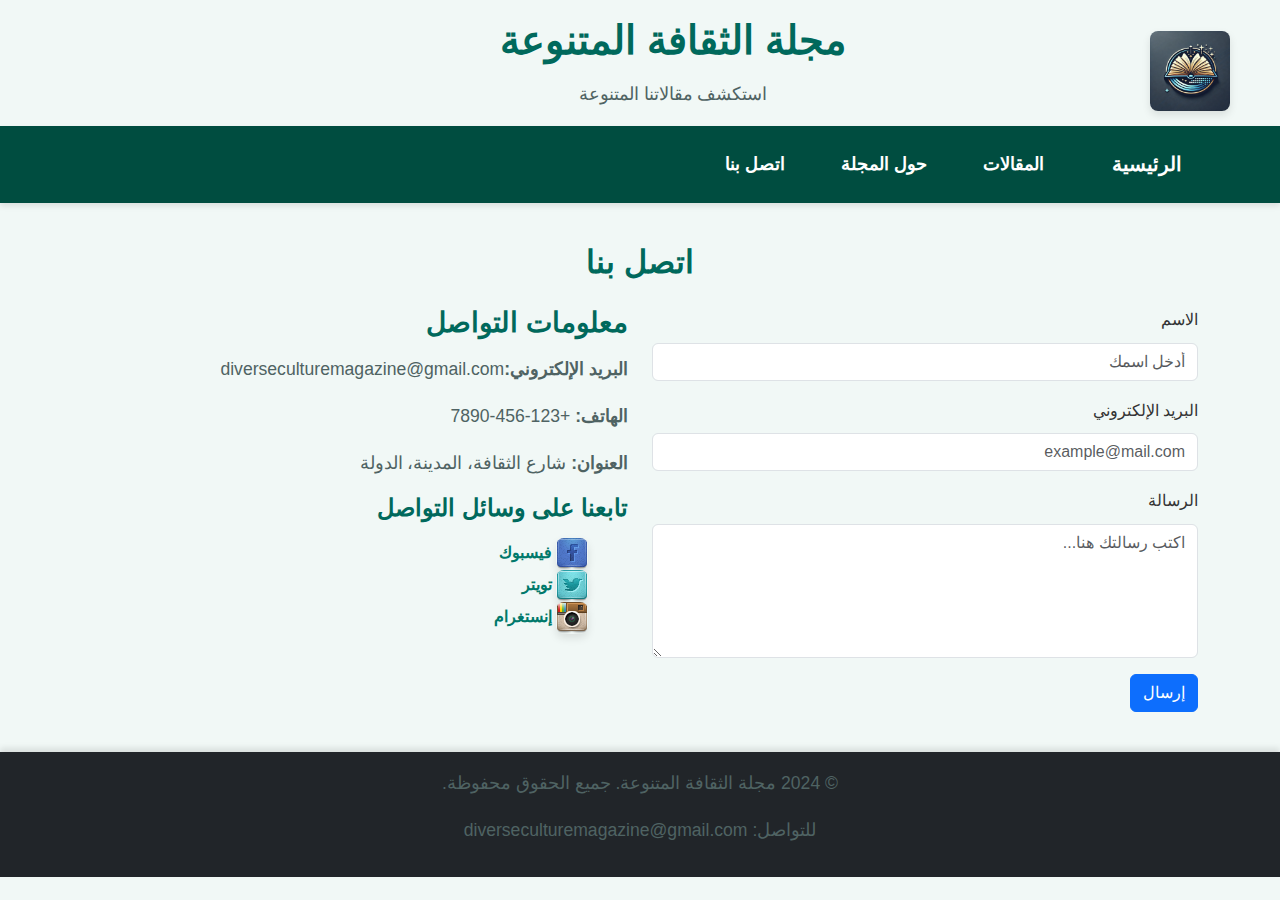
<file: Articles_project/contact.html>
<!DOCTYPE html>
<html lang="ar" dir="rtl">

<head>
    <meta charset="UTF-8">
    <meta name="viewport" content="width=device-width, initial-scale=1.0">
    <title>اتصل بنا - مجلة الثقافة المتنوعة</title>
    <link rel="stylesheet" href="https://cdn.jsdelivr.net/npm/bootstrap@5.3.0/dist/css/bootstrap.min.css">
    <link rel="stylesheet" href="style.css">
    
</head>

<body>
    <!-- Header -->
    <header class="text-white text-center py-3">
        <div class="header-container" style="display: flex; align-items: center; justify-content: space-between;">
            <!-- Logo -->
            <img src="img/logo.webp" alt="شعار المجلة" class="img-fluid" style="max-height: 80px; margin-right: 50px;">
            <!-- Title and Description -->
            <div style="margin-left: 500px;">
                <h1>مجلة الثقافة المتنوعة</h1>
                <p>استكشف مقالاتنا المتنوعة</p>
            </div>
        </div>
        <!-- Navbar -->
        <nav class="navbar navbar-expand-lg navbar-dark">
            <div class="container">
                <a class="navbar-brand" href="index.html">الرئيسية</a>
                <button class="navbar-toggler" type="button" data-bs-toggle="collapse" data-bs-target="#navbarNav">
                    <span class="navbar-toggler-icon"></span>
                </button>
                <div class="collapse navbar-collapse" id="navbarNav">
                    <ul class="navbar-nav">
                        <li class="nav-item">
                            <a class="nav-link active" href="articles.html">المقالات</a>
                        </li>
                        <li class="nav-item">
                            <a class="nav-link" href="about.html">حول المجلة</a>
                        </li>
                        <li class="nav-item">
                            <a class="nav-link" href="contact.html">اتصل بنا</a>
                        </li>
                    </ul>
                </div>
            </div>
        </nav>
    </header>

    <!-- Main Content -->
    <main class="container my-4">
        <h2 class="text-center mb-4">اتصل بنا</h2>

        <div class="row">
            <div class="col-md-6">
                <form id="contactForm">
                    <div class="mb-3">
                        <label for="name" class="form-label">الاسم</label>
                        <input type="text" class="form-control" id="name" placeholder="أدخل اسمك" required>
                    </div>
                    <div class="mb-3">
                        <label for="email" class="form-label">البريد الإلكتروني</label>
                        <input type="email" class="form-control" id="email" placeholder="example@mail.com" required>
                    </div>
                    <div class="mb-3">
                        <label for="message" class="form-label">الرسالة</label>
                        <textarea class="form-control" id="message" rows="5" placeholder="اكتب رسالتك هنا..." required></textarea>
                    </div>
                    <button type="button" id="sendButton" class="btn btn-primary">إرسال</button>
                </form>
            </div>

            <div class="col-md-6">
                <h3>معلومات التواصل</h3>
                <p><strong>البريد الإلكتروني:</strong>diverseculturemagazine@gmail.com </p>
                <p><strong>الهاتف:</strong> +123-456-7890</p>
                <p><strong>العنوان:</strong> شارع الثقافة، المدينة، الدولة</p>
                <h4>تابعنا على وسائل التواصل</h4>
                <ul class="list-unstyled">
                    <li>
                        <img src="img/facebook.png" class="img-fluid">
                        <a href="https://www.facebook.com/Diverse Culture Magazine">فيسبوك</a>
                    </li>
                    <li>
                        <img src="img/twitter.png" class="img-fluid">
                        <a href="https://www.instagram.com/Diverse Culture Magazine">تويتر</a>
                    </li>
                    <li>
                        <img src="img/instagram.png" class="img-fluid">
                        <a href="https://twitter.com/Diverse Culture Magazine">إنستغرام</a>
                    </li>
                </ul>
            </div>
        </div>
    </main>

    <!-- Footer -->
    <footer class="bg-dark text-white text-center py-3">
        <p>&copy; 2024 مجلة الثقافة المتنوعة. جميع الحقوق محفوظة.</p>
        <p>للتواصل: diverseculturemagazine@gmail.com</p>
    </footer>

    <script src="https://cdn.jsdelivr.net/npm/bootstrap@5.3.0/dist/js/bootstrap.bundle.min.js"></script>
    <script src="app.js"></script>

    <script>
        // إضافة الوظائف عند الضغط على زر الإرسال
        document.getElementById('sendButton').addEventListener('click', function () {
            const name = document.getElementById('name').value.trim();
            const email = document.getElementById('email').value.trim();
            const message = document.getElementById('message').value.trim();

            if (name && email && message) {
                alert('تم إرسال الرسالة بنجاح!');
                document.getElementById('contactForm').reset(); // تفريغ الحقول بعد الإرسال
            } else {
                alert('يرجى ملء جميع الحقول!');
            }
        });
    </script>
</body>

</html>
</file>
<file: Articles_project/style.css>
/* خلفية الصفحة */
body {
    font-family: 'Open Sans', sans-serif;
    line-height: 1.8;
    background: #f1f8f6; /* خلفية بيضاء مائلة للون التيل */
    color: #333;
    margin: 0;
    padding: 0;
    overflow-x: hidden;
}

/* العناوين */
h1, h2, h3, h4 {
    font-family: 'Roboto', sans-serif;
    font-weight: bold;
    color: #00695c; /* تيل داكن */
    margin-bottom: 15px;
}

/* الفقرات */
p {
    font-size: 1.1rem;
    color: #4f6363; /* لون رمادي مائل للتيل */
    margin-bottom: 15px;
}

/* الروابط */
a {
    color: #00796b; /* تيل داكن */
    text-decoration: none;
    font-weight: bold;
    transition: color 0.3s ease;
}

a:hover {
    color: #004d40; /* تفاعل مع تيل داكن أكثر */
}

/* الرأس */
.header {
    background-color: #00796b; /* تيل داكن */
    color: #fff;
    padding: 30px 15px;
    text-align: center;
    font-size: 2.5rem;
    font-weight: bold;
    text-transform: uppercase;
    letter-spacing: 3px;
    box-shadow: 0 4px 8px rgba(0, 0, 0, 0.1);
    position: sticky;
    top: 0;
    z-index: 1000;
}

/* القائمة */
.navbar {
    display: flex;
    justify-content: center;
    align-items: center;
    background-color: #004d40; /* تيل داكن */
    padding: 15px;
    box-shadow: 0 3px 6px rgba(0, 0, 0, 0.1);
    position: sticky;
    top: 80px;
    z-index: 999;
}

.navbar .nav-link {
    color: #fff;
    margin: 0 20px;
    font-size: 1.1rem;
    font-weight: bold;
    text-transform: uppercase;
    letter-spacing: 1.5px;
    transition: color 0.3s ease;
}

.navbar .nav-link:hover {
    color: #80cbc4; /* تفاعل مع تيل فاتح */
}

/* البطاقات */
.card-container {
    display: grid;
    grid-template-columns: repeat(auto-fit, minmax(320px, 1fr));
    gap: 25px;
    padding: 40px;
    max-width: 1400px;
    margin: 0 auto;
}

.card {
    background-color: #ffffff;
    border-radius: 8px;
    overflow: hidden;
    box-shadow: 0 4px 8px rgba(0, 0, 0, 0.1);
}

.card img {
    width: 100%;
    height: 220px;
    object-fit: cover;
    border-bottom: 5px solid #80cbc4; /* تيل فاتح عند الحافة */
}

.card-title {
    font-size: 1.6rem;
    color: #00796b;
    margin: 20px;
    text-align: center;
}

.card-content {
    padding: 20px;
    color: #616161;
    font-size: 1rem;
    text-align: justify;
}

/* الصور */
img {
    max-width: 100%;
    height: auto;
    border-radius: 8px;
    box-shadow: 0 4px 8px rgba(0, 0, 0, 0.1);
}

img:hover {
    transform: scale(1.05);
}

/* التذييل */
footer {
    font-size: 1rem;
    background-color: #00796b; /* تيل داكن */
    color: #fff;
    text-align: center;
    padding: 20px 0;
    margin-top: 40px;
    box-shadow: 0 -4px 6px rgba(0, 0, 0, 0.1);
}
</file>
